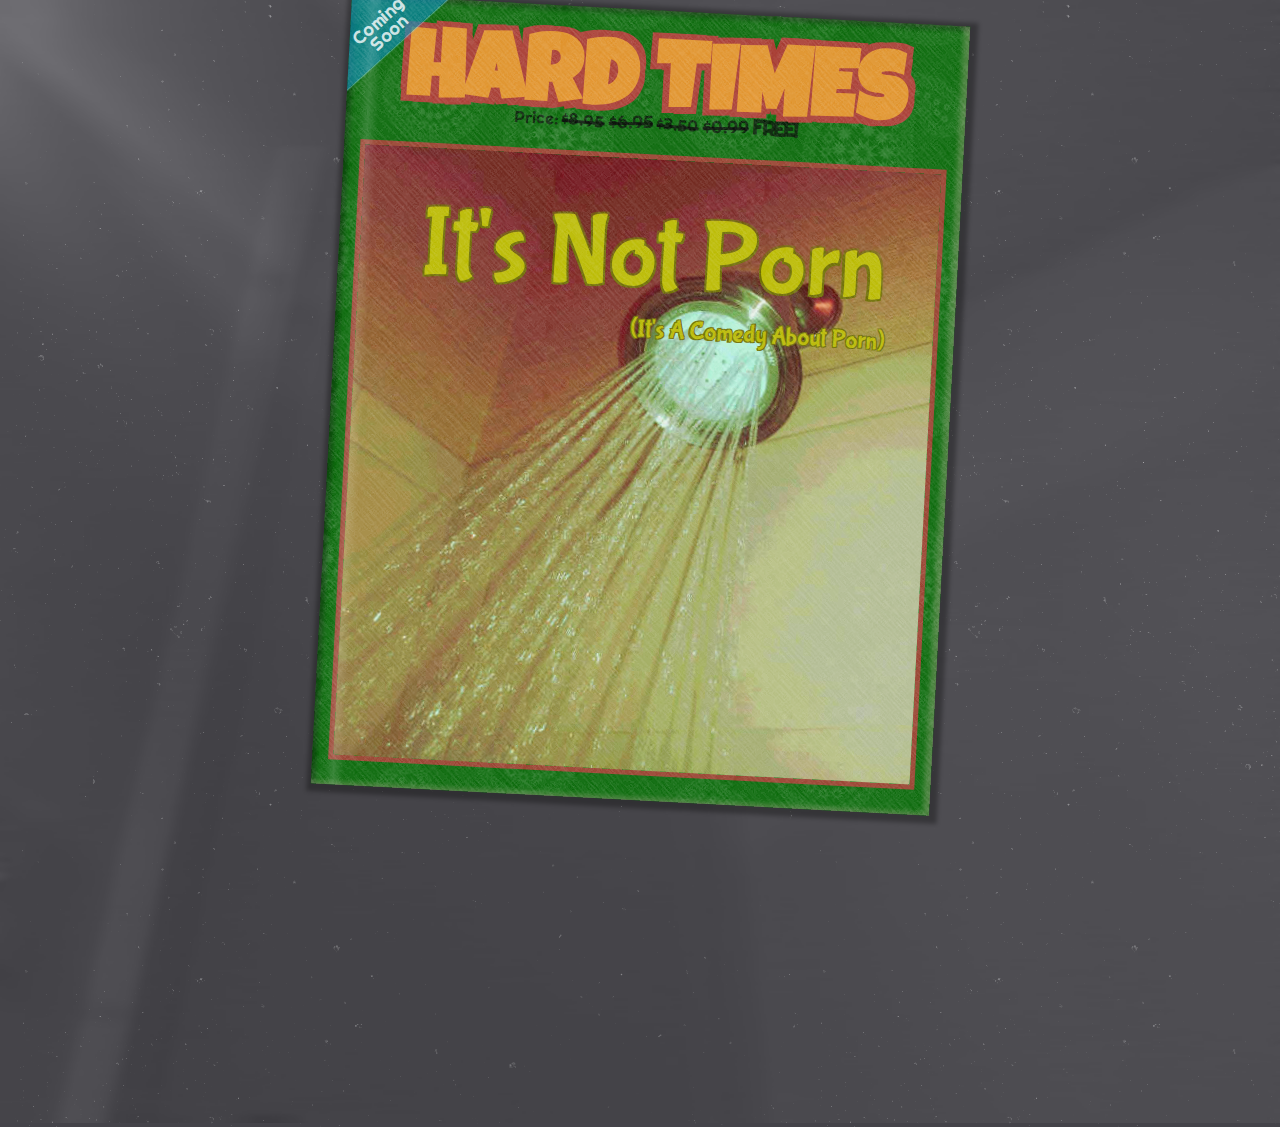
<file: index.html>
<!doctype html>

<html lang="en">
<head>
  <meta charset="utf-8">

  <title>Hard Times</title>
  <meta name="viewport" content="width=device-width, initial-scale=1.0" />
  <!--[if lt IE 9]>
  <script src="http://html5shiv.googlecode.com/svn/trunk/html5.js"></script>
  <![endif]-->
<link href='http://fonts.googleapis.com/css?family=Bubblegum+Sans' rel='stylesheet' type='text/css'>
<link href='http://fonts.googleapis.com/css?family=Righteous' rel='stylesheet' type='text/css'>
<link href='http://fonts.googleapis.com/css?family=Luckiest+Guy' rel='stylesheet' type='text/css'>
  <style>
  #table-back {
    position: absolute;
    z-index: 1;
    top: 0;
    width: 100%;
    overflow:hidden;
    left: 0; 
  }
  #table-back img {
    width: 100%;
    opacity: 0.3;
  }
  html{
    width:100%;height:100%;  
  }
  html,body{
    margin:0;padding:0;
    background: url('stardust.png') repeat;
    background-color: rgb(30,30,30);
  }
  body{ 
    text-align: center;
    margin-top:0.75%;
  }
  #reflection,#gloss {
    position: absolute;
    z-index: 10;
    top: 0;
    left: 0; 
    width: 1000px;
    height: 1000px;
    background-image: url('gloss.png');
  }
  #reflection {
    background-image: url('reflection.png');
    opacity: 0.13;
    background-repeat: repeat-y;
  }

  #magazine { 
    border: 0px solid rgba(0,0,0,0.3);
    display:inline-block;
    position: relative;
    z-index:2;
    overflow: hidden;
    width: 619px;
    height: 790px;
    box-shadow: 
      inset -5px -2px 5px 1px rgba(255,205,205,0.25),
      inset 3px 3px 5px 1px rgba(10,10,10,0.4),
      2px 2px 4px 6px rgba(0,0,0,0.3);
    background-image: url("paisley.png");
    background-color: darkgreen;

    transform: scale(1) rotate(3deg);
    -webkit-transform: scale(1) rotate(3deg);

  animation-name: transformIn;
  -webkit-animation-name: transformIn;

  animation-duration: 2s, 2s;
  -webkit-animation-duration: 2s, 2s;

  animation-timing-function: ease-in, ease-in;
  }
  #content {
    margin: 20px;
  }
  #copy {
    color: rgba(219, 219, 0, 0.7);
    font-size:50px;
    font-family: 'Bubblegum Sans', cursive;
    overflow: visible;
    z-index: 3;
    position: relative;
    width: 590px;
    text-align: center;
    text-shadow: 
      -2px -2px 0 rgba(109, 109, 0,0.6),
      2px -2px 0 rgba(109, 109, 0,0.6),
      -2px 2px 0 rgba(109, 109, 0,1),
      2px 2px 0 rgba(109, 109, 0,1);
    height: 0;
  }
  #copy-main {
    padding-top:40px;
    font-size: 2em;
  }
  #copy-sub {
    font-size: 0.5em;
    text-align:right;
    margin-right:60px;
    text-shadow: 
      -1px -1px 0 rgb(109, 109, 0),
      1px -1px 0 rgb(109, 109, 0),
      -1px 1px 0 rgb(109, 109, 0),
      1px 1px 0 rgb(109, 109, 0);
  }
  #shower{
     opacity: 0.9;
     box-shadow: 0 0 0px 5px rgba(186, 56, 56, 0.9);
  }
  #lead {
    z-index: 4;
    position: absolute;
    top: -9px;
    padding: 27px 20px 0;
    left: -44px;
    line-height: 0.9em;
    width: 100px;
    height: 38px;
    text-align: center;
    font-size:18px;
    font-family: 'Righteous', cursive;
    color: rgba(255,255,255,0.8);
    background: rgba(4, 133, 173,0.7);
    box-shadow: 0 0 1px 1px rgba(127, 223, 253,0.5);

    -ms-transform: rotate(-45deg); /* IE 9 */
    -webkit-transform: rotate(-45deg); /* Chrome, Safari, Opera */
    transform: rotate(-45deg);
  }

  h2{
   font-family: Times;
   margin: -1.6em 0 1.5em;
   padding: 0;
   font-family: 'Righteous', cursive;
   font-size: 16px;
   font-weight: normal;
    text-align:center;
   color:rgba(0,0,0,0.7);
  }
  h1{
    text-align:center;
    opacity: 0.9;
    padding:9px 0 0;
    margin:0;
    color:#f8972e;
    text-shadow: 
      -6px -6px 0 #ba3838,  
      6px -6px 0 #ba3838,
      -6px 6px 0 #ba3838,
      6px 6px 0 #ba3838;
    white-space:nowrap;
    font-size:95px;font-family: 'Luckiest Guy', cursive;}

s:nth-child(even) {
  transform: rotate(-2deg);
  font-size: 110%;
}
b { 
  transform: rotate(-2deg);
  letter-spacing: -0.1em;
  font-size: 130%;
}
s {
  display: inline-block;
  transform: rotate(2deg);
  -moz-transform: rotate(2deg);
  text-decoration: none; 
  position: relative}
s::after {
    border-bottom: 3px solid rgba(0,0,0,0.8);
    content: "";
    left: 0;
    position: absolute;
    right: 0;
    top: 50%;
}
@-webkit-keyframes transformIn {
  from { 
    -webkit-filter: blur(2px) brightness(1.4);
    -moz-filter: blur(2px) brightness(1.4);
    -o-filter: blur(2px) brightness(1.4);
    -ms-filter: blur(2px) brightness(1.4);
    filter: blur(2px) brightness(1.4);
    border-width: 15px 10px 0 0;
    transform: scale(1.5) rotate(-15deg); }
  to { transform: scale(1) rotate(3deg); }
}
@keyframes transformIn {
  from { 
    -webkit-filter: blur(2px) brightness(1.4);
    -moz-filter: blur(2px) brightness(1.4);
    -o-filter: blur(2px) brightness(1.4);
    -ms-filter: blur(2px) brightness(1.4);
    filter: blur(2px) brightness(1.4);
    border-width: 15px 10px 0 0;
    transform: scale(1.5) rotate(-15deg); }
  to { transform: scale(1) rotate(3deg); }
}
  </style>
</head><body><div id=table-back>
  <img src=table-back.jpg>
</div><div id=magazine>
  <div id=gloss></div>
  <div id="reflection"></div>
  <div id="content">
    <div id="lead">Coming Soon</div>
    <h1>HARD TIMES</h1>
    <h2>Price: <s>$8.95</s> <s>$6.95</s> <s>$3.50</s> <s>$0.99</s> <b>FREE!</b></h2>
    <div id="copy">
      <div id="copy-main">
        It's Not Porn
      </div>
      <div id="copy-sub">
      (It's A Comedy About Porn)
      </div>
    </div>
    <img id=shower src=shower-headsm.jpg>
  </div>
</div>
</body>
</html>
</file>
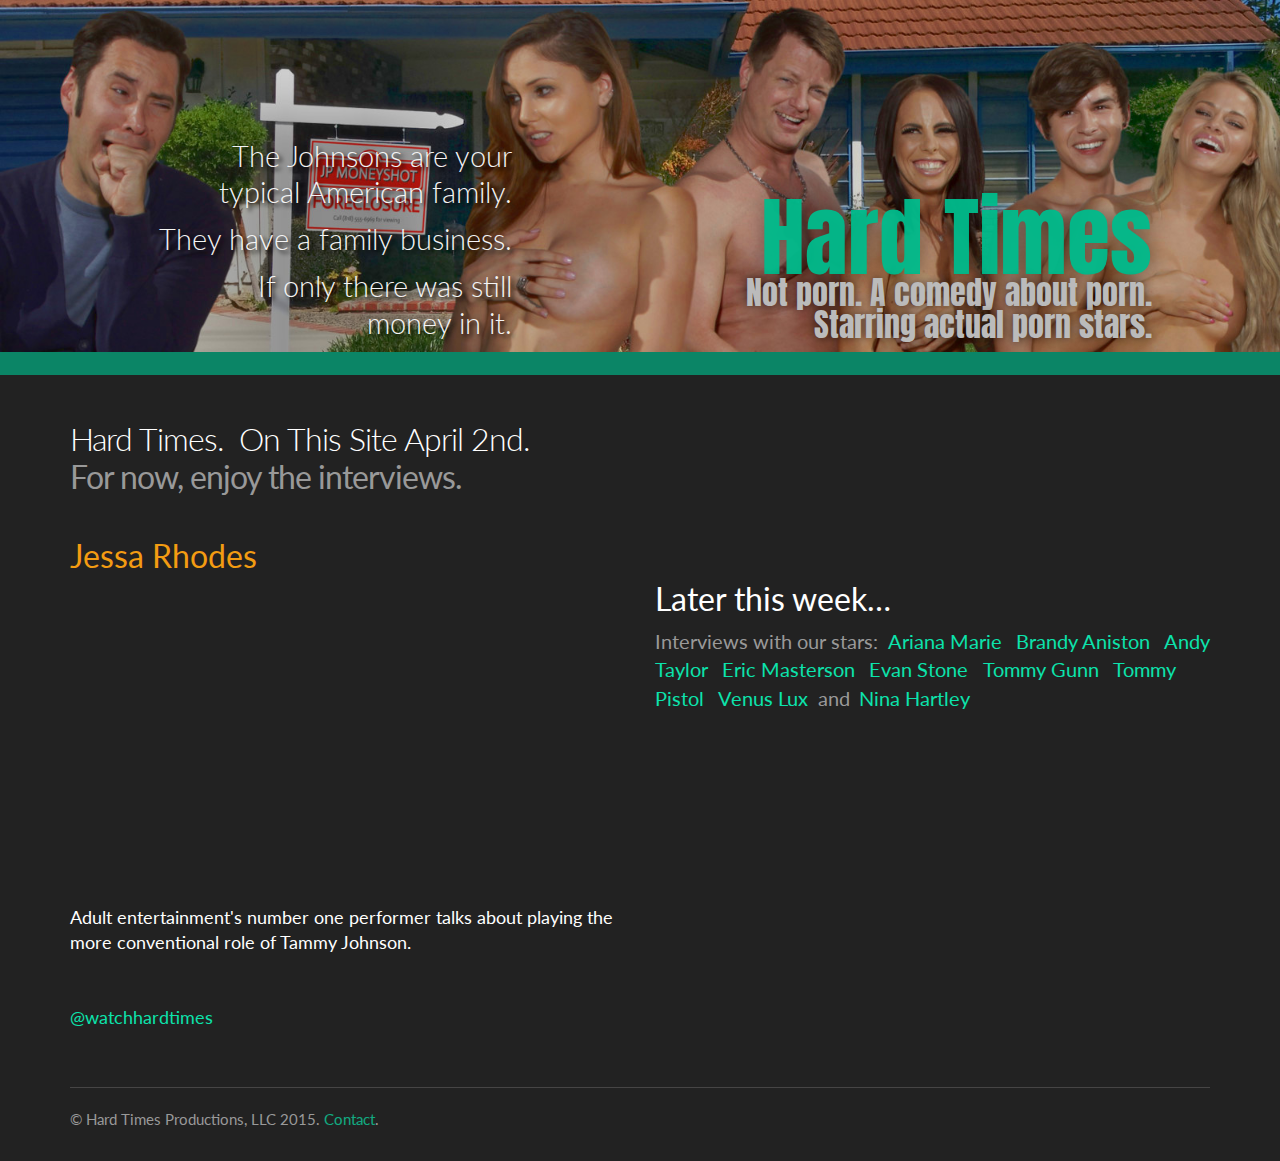
<file: site/index.html>
<!DOCTYPE html>
<html lang="en">
  <head>
    <meta charset="utf-8">
    <meta http-equiv="X-UA-Compatible" content="IE=edge">

    <meta name="description" content="Not Porn.  A comedy about porn.  Starring actual porn stars." />
    <meta property="og:site_name" content="Hard Times" />
    <meta property="og:type" content="tv_show" />
    <meta property="og:url" content="http://watchhardtimes.com" />
    <meta property="og:title" content="Hard Times" />
    <meta property="og:description" content="Not Porn.  A comedy about porn.  Starring actual porn stars." />
    <meta property="og:image" content="http://watchhardtimes.com/img/fb-image.jpg" />
    <meta name="twitter:card" content="summary_large_image" />
    <meta name="twitter:site" content="@watchhardtimes" />
    <meta name="twitter:creator" content="@watchhardtimes" />
    <meta name="twitter:title" content="Hard Times" />
    <meta name="twitter:url" content="http://watchhardtimes.com" />
    <meta name="twitter:description" content="Not Porn.  A comedy about porn.  Starring actual porn stars." />
    <meta name="twitter:image:src" content="http://watchhardtimes.com/img/twit-image.jpg" />
    <meta name="viewport" content="width=device-width, initial-scale=1">

    <link rel="icon" href="../../favicon.ico">
    <link href='http://fonts.googleapis.com/css?family=Oswald' rel='stylesheet' type='text/css'>

    <title>Hard Times, the show!</title>

    <!-- Bootstrap core CSS -->
    <link href="css/bootstrap.min.css" rel="stylesheet">

    <!-- Custom styles for this template -->
    <link href="css/jumbotron.css" rel="stylesheet">
    <link href='http://fonts.googleapis.com/css?family=Anton' rel='stylesheet' type='text/css'>

    <!-- Just for debugging purposes. Don't actually copy these 2 lines! -->
    <!--[if lt IE 9]><script src="../../assets/js/ie8-responsive-file-warning.js"></script><![endif]-->
    <script src="js/ie-emulation-modes-warning.js"></script>

    <!-- HTML5 shim and Respond.js for IE8 support of HTML5 elements and media queries -->
    <!--[if lt IE 9]>
      <script src="https://oss.maxcdn.com/html5shiv/3.7.2/html5shiv.min.js"></script>
      <script src="https://oss.maxcdn.com/respond/1.4.2/respond.min.js"></script>
    <![endif]-->
    <script type="text/javascript">var switchTo5x=true;</script>
    <script type="text/javascript" src="http://w.sharethis.com/button/buttons.js"></script>
    <script type="text/javascript">stLight.options({publisher: "2e2c4a8c-fb8f-4bb5-a4a1-c008062c1c1a", doNotHash: false, doNotCopy: false, hashAddressBar: false});</script>
  </head>

  <body>

    <!-- Main jumbotron for a primary marketing message or call to action -->
    <div class='header-image'>
      <div class="lead">
        <div class="container-fluid">
          <div class="col-md-6 lhs">
            <div class="copy" style='color:#f4f4f4;line-height:1.25em'>
              <p>The Johnsons are your<br>typical American family.</p>
              <p>They have a family business.</p>
              <p>If only there was still <br>money in it.</p>
            </div>
            <img src="img/house.jpg" class=img-full>
          </div>
          <div class="col-md-6 show-title">
            <div class="copy">
              <h1 id=title>Hard Times<br/><small>Not porn. A comedy about porn.<br/>Starring actual porn stars.</small></h1>
            </div>
            <img src="img/family.jpg" class="img-full">
          </div>
        </div>
      </div>

    </div>
    <div class="break"></div>
    <!--
    <div class="jumbotron" style='display:none'>
      <div class="container">
        <h2 class="featurette-heading">watch all episodes<br><span class="text-muted">(coming april 1)</span></h2>
      <div class="row show">
        <div class="col-md-4">
          <h2 class='text-warning'><em>Ep 1.</em>Meet The Johnsons</h2>
          <a href="vid1"><span class='play'></span><img src="img/ep1.jpg" class="img-thumbnail"></a>
        </div>

        <div class="col-md-4">
          <h2 class='text-warning'><em>Ep 2.</em>Anything for money</h2>
          <a href="vid2"><span class='play'></span><img src="img/ep2.jpg" class="img-thumbnail"></a>
        </div>

        <div class="col-md-4">
          <h2 class='text-warning'><em>Ep 3.</em>Getting off Easy</h2>
          <a href="vid3"><span class='play'></span><img src="img/ep3.jpg" class="img-thumbnail"></a>
        </div>
      </div>
    </div>
    </div>
    -->

    <div class="container">

      <div class="row featurette">
        <div class="col-md-12">
          <h2 class="featurette-heading teaser" style='margin-top:1.5em' >
            <span class='hidden-sm hidden-xs'>Hard Times. &nbsp;</span>On This Site April 2nd.<br/>
            <span class="text-muted">For now, enjoy the interviews.</span>
          </h2>
          <div class='hidden'>
          <h2 class="featurette-heading">Behind the Scenes<br><span class="text-muted">exclusive interviews.</span></h2>
          </div>
        </div>
        <div class="col-md-6">
          <h2 class='text-warning'>Jessa Rhodes</h2>
          <div class="embed-responsive embed-responsive-16by9">
            <iframe class="embed-responsive-item" src="https://www.youtube.com/embed/kIXy00yq2mY" allowfullscreen></iframe>
          </div>
          <div class='vid-desc'>
            <p>
            Adult entertainment's number one performer talks about playing the more conventional role of Tammy Johnson.</p>
            <div class="share">
              <div class="share-btns">
                <span class='st_facebook_large' displayText='Facebook'></span>
                <span class='st_twitter_large' displayText='Tweet'></span>
                <span class='st_pinterest_large' displayText='Pinterest'></span>
                <span class='st_email_large' displayText='Email'></span>
              </div>
              <a href="https://twitter.com/watchhardtimes">@watchhardtimes</a>
            </div>
          </div>
        </div>
        <div class="col-md-6">
          <h2 style='margin-top: 2em'>Later this week&hellip;</h2>
          <p class='interview-text'>Interviews with our stars:
            <a href="http://www.imdb.com/name/nm6064601/">Ariana Marie</a> 
            <a href="http://en.wikipedia.org/wiki/Brandy_Aniston">Brandy Aniston</a> 
            <a href="http://www.imdb.com/name/nm6682933/">Andy Taylor</a> 
            <a href="http://en.wikipedia.org/wiki/Eric_Masterson_%28pornographic_actor%29">Eric Masterson</a> 
            <a href="http://en.wikipedia.org/wiki/Evan_Stone">Evan Stone</a>
            <a href="http://en.wikipedia.org/wiki/Tommy_Gunn_%28pornographic_actor%29">Tommy Gunn</a> 
            <a href="http://en.wikipedia.org/wiki/Tommy_Pistol">Tommy Pistol</a> 
            <a href="http://en.wikipedia.org/wiki/Venus_Lux">Venus Lux</a> and
            <a href="http://en.wikipedia.org/wiki/Nina_Hartley">Nina Hartley</a> 
          </p>
        </div>
      </div>
      <!-- Example row of columns -->

      <hr>

      <footer>
        <p class="text-muted">&copy; Hard Times Productions, LLC 2015. <a href="mailto:Hardtimestwitter@gmail.com">Contact</a>.</p>
      </footer>
    </div> <!-- /container -->

    <div class="container" style="display:none">
      <h1>Want more?</h1>
      <h2>So do we.</h2>
      <h3>We need your help!</h3>
      <p>There's no big studio behind Hard Times.</p>
      <p class='text-muted'>Dozens of volunteers pulled countless all-nighters to make this show happen.</p>
      <h4>Every time you watch, every time you share, every person you tell, helps us!</h4>
      <p>The hollywood studios are only interested if enough people view what we've made.</p>
      <p>If you want more, it's crucial that You Help Us by spreading the word.</p>
    </div>


    <!-- Bootstrap core JavaScript
    ================================================== -->
    <!-- Placed at the end of the document so the pages load faster -->
    <script src="https://ajax.googleapis.com/ajax/libs/jquery/1.11.2/jquery.min.js"></script>
    <script src="js/bootstrap.min.js"></script>
    <!-- IE10 viewport hack for Surface/desktop Windows 8 bug -->
    <script src="js/ie10-viewport-bug-workaround.js"></script>
    <script>
      (function(i,s,o,g,r,a,m){i['GoogleAnalyticsObject']=r;i[r]=i[r]||function(){
      (i[r].q=i[r].q||[]).push(arguments)},i[r].l=1*new Date();a=s.createElement(o),
      m=s.getElementsByTagName(o)[0];a.async=1;a.src=g;m.parentNode.insertBefore(a,m)
      })(window,document,'script','//www.google-analytics.com/analytics.js','ga');

      ga('create', 'UA-61056921-1', 'auto');
      ga('send', 'pageview');

    </script>
  </body>
</html>
</file>
<file: site/css/jumbotron.css>
body {
  padding-bottom: 20px;
}
h1 {
  font-size: 300%;
}
h1 small {
  font-size: 37%;
}

.show h2,h1 { font-family: 'Anton', sans-serif; }
h2 em {
  font-style: normal;
  margin-right: 0.5em;
  color: #999;
  color: #C0995B;
}
h2 .text-muted {
  display: block;
  font-weight: normal;
  margin-top: 0.20em
}
.vid-desc { margin-top: 0.5em }
.video img {
  width: 100%
}
.interview-text {
  font-size: 20px;
  color: #999;
}
.interview-text a {
  margin: 0 0.23em;
}
.jumbotron {
  padding-top: 12px;
}
.text-muted a {
  opacity: 0.7
}
.play-wrap {
  position: relative;
}
.play:after {
  content: '\25b6';
  font-size: 70px;
  cursor: pointer;
  position: absolute;
  left: 42%;
  top: 20%;
  color: rgba(255,255,255,0.5);
  text-shadow: 0 0 5px rgba(0,0,128,0.5);
}
.img-full {
  width: 100%;
  left: 0;
  z-index: -1;
}
.show-title .copy {
  margin-bottom: 10.5px;
}
.box,.interview {
  background: #111;
  padding: 0.3em 0.75em;
  border: 2px solid rgba(96,96,96,0.4);
  box-shadow: inset 0 0 5px black;
  border-radius: 7px;
}
.tumblr-title span { 
  display: inline-block;
}
.box .thumbnail {
  margin-bottom: 0;
}
.box {
  padding: 1.5em;
}
.box p {
  font-size: 1.15em;
}
.text-warning a {
  color: inherit

}
#countdown { 
  display: block;
  padding: 0.30em 0;
  margin: 0.25em 0 0 0;
  font-weight: bold;
  opacity: 0.8;
}
#countdown span {
  text-align: left;
  white-space: nowrap;
}
.firstline {
  margin: 1.5em 0.5em 0.35em 0.75em;
}
.firstline span {
  display: inline-block;
}
#title small {
  line-height: 1em;
  white-space: nowrap;
  display: block;
  text-shadow: 0 0 10px rgba(0,0,0,0.6);
  color: #bbb;
}
.lead .copy  {
  position: absolute;
  width: 100%;
  bottom: 0;
  left: 0;
  padding-right: 20%;
}

.container-fluid,
.lead > .container-fluid > div {
  position: relative;
  padding: 0
}
.ep-title {
  white-space: nowrap;
  font-family: 'Anton', sans-serif;
}
.show-title {
  text-align: right;
}
#title {
  line-height: 0.9em;
  padding: 0;
  margin: 0;
  color: rgba(0, 188, 140, 0.95);
  text-shadow: 0 0 20px rgba(0,0,0,0.4);
}
.header-image {
  padding-left: 0;
  padding-right: 0;
  margin-left: auto;
  margin-right: auto;
}

.header-image .lead {
  text-align: right;
  text-shadow: 3px 3px 4px black;
  font-size:195%;
  margin-bottom: 0;
}
.break {
  height: 1.5em;
  width: 100%;
  background: rgba(0, 188, 140, 0.65);
}
.featurette-divider {
  margin: 80px 0; /* Space out the Bootstrap <hr> more */
}

/* Thin out the marketing headings */
.featurette-heading {
  font-weight: 300;
  line-height: 1;
  letter-spacing: -1px;
}

.vid-desc {
  font-size: 18px;
  margin-bottom: 2em;
}
.share-btns {
  height: 38px
}
.teaser {
  margin-bottom: .75em;
}
.more{margin-top:70px;}
@media (max-width: 480px) {
  .show-title {
    font-size: 100%;
  }
  .copy {
    font-size: 60%;
  }
}

@media (max-width: 768px) {

.jumbotron {
  padding-left: 0;
  padding-right: 0;
}
.more{margin-top:20px;}
  .lhs .copy {
    line-height: 1.20em;
  }
  .ep-title {
    font-size: 29px;
    white-space: nowrap;
  }
  .box {
    border-radius: 0;
    border-left: 0;
    border-right: 0;
  }
  .teaser {
    margin-bottom: 1em;
  }

  .lead .copy  {
    padding-right: 0%;
  }
  .copy {
    font-size: 75%;
    text-align: center;
  }
}
</file>
